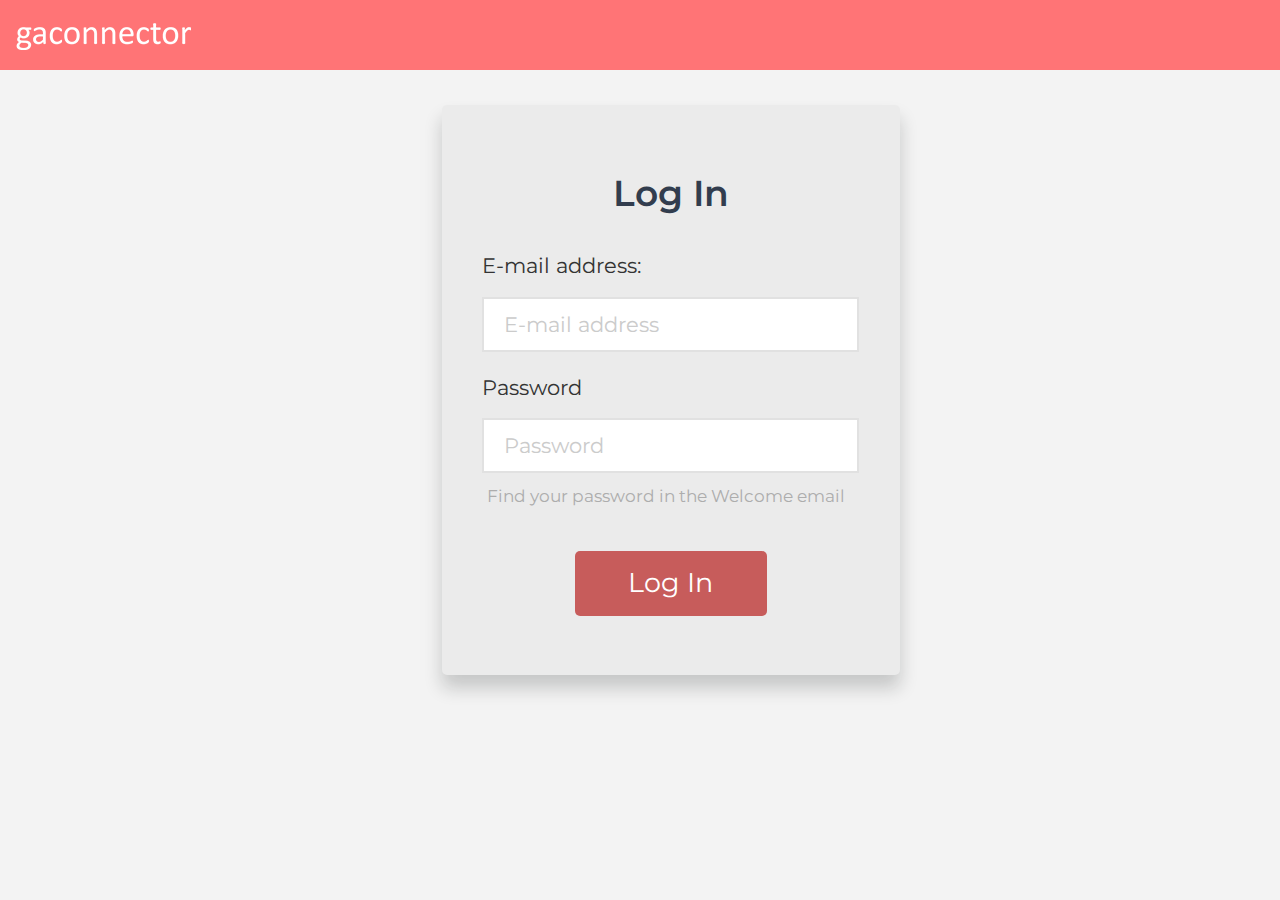
<file: gaconnector/LogIn.html>
<!DOCTYPE html>
<html lang="en">
<head>
	<meta charset="UTF-8">
	<title>Log In</title>
<meta name="viewport" content="width=device-width, initial-scale=1.0, maximum-scale=1.0, user-scalable=no">
	<link rel="shortcut icon" href="img/icon.png" type="image/png">

	<link rel="stylesheet" href="https://maxcdn.bootstrapcdn.com/bootstrap/4.0.0/css/bootstrap.min.css" integrity="sha384-Gn5384xqQ1aoWXA+058RXPxPg6fy4IWvTNh0E263XmFcJlSAwiGgFAW/dAiS6JXm" crossorigin="anonymous">

	<link href="https://fonts.googleapis.com/css?family=Montserrat:400,600" rel="stylesheet">

    <link rel="stylesheet" href="css/style.css">
</head>
<body>

<nav class="navbar navbar-light" style="background-color: #ff7476; height: 70px;">
  <a class="navbar-brand" href="#"><img class="logo" src="img/logo.png" alt=""></a>
</nav>

<div class="container-fluid">
	<div class="row justify-content-center back">
		<div class="col-12 col-sm-10 col-md-8 col-lg-5 col-xl-4">



              
			<div class="box">
				<form>
				<div class="title">Log In</div>
                
                <!-- Incorrect login details -->
				 <!-- <div class="incorrect">Incorrect login details</div> 
               <!-- end -->

               <div class="row justify-content-center">
               	<div class="col-10 col-sm-10 col-md-10 col-lg-10 col-xl-10">
               <div class="name">E-mail address:</div>
               </div>
               </div>
              <div class="row justify-content-center">
                <div class="col-11 col-sm-11 col-md-11 col-lg-11 col-xl-10">
               <center><input placeholder="E-mail address" class="in" type="email" required></center>
               </div>
             </div>
               <!-- Incorrect e-mail address -->
              <!-- <div class="row justify-content-center">
               	<div class="col-10 col-sm-10 col-md-10">
               <div class="incorrect2">Incorrect e-mail address</div>
           </div>
       </div>
            <!--end-->

               <div class="row justify-content-center">
               	<div class="col-10 col-sm-10 col-md-10 col-lg-10 col-xl-10 ">
               <div class="name2">Password</div>
                </div>
               </div>
 
               <div class="row justify-content-center">
                <div class="col-11 col-sm-11 col-md-11 col-lg-11 col-xl-10  ">
               <center><input placeholder="Password" class="in" type="text" required></center>
             </div>
           </div>
                <div class="row justify-content-center">
               	<div class="col-10 col-sm-10 col-md-10 col-lg-10 col-xl-10">
               <p class="name3">Find your password in the Welcome email</p>
                </div>
               </div>

               
               <center><button type="submit" class="btn btn-danger custom">Log In</button></center>
              
               </form>
			</div>

</div>
		
	</div>
</div>

</div>








	<script src="https://code.jquery.com/jquery-3.2.1.slim.min.js" integrity="sha384-KJ3o2DKtIkvYIK3UENzmM7KCkRr/rE9/Qpg6aAZGJwFDMVNA/GpGFF93hXpG5KkN" crossorigin="anonymous"></script>
<script src="https://cdnjs.cloudflare.com/ajax/libs/popper.js/1.12.9/umd/popper.min.js" integrity="sha384-ApNbgh9B+Y1QKtv3Rn7W3mgPxhU9K/ScQsAP7hUibX39j7fakFPskvXusvfa0b4Q" crossorigin="anonymous"></script>
<script src="https://maxcdn.bootstrapcdn.com/bootstrap/4.0.0/js/bootstrap.min.js" integrity="sha384-JZR6Spejh4U02d8jOt6vLEHfe/JQGiRRSQQxSfFWpi1MquVdAyjUar5+76PVCmYl" crossorigin="anonymous"></script>
</body>
</html>
</file>
<file: gaconnector/css/style.css>
* {text-decoration: none;}
html, body {background-color:#f3f3f3; height: 100vh;}
html {font-family: 'Montserrat', sans-serif;}
.flexible-image {max-width: 100%;height:auto }
.logo {margin-left: 20px; }
.box {border-radius: 5px;background-color: #ebebeb;box-shadow: 0px 13px 18px 0px rgba(22, 23, 24, 0.2);margin-top: 35px;position: absolute; width: 458px;height: 570px; margin-bottom: 30px;}
.title {font-family: 'Montserrat', sans-serif; font-weight: 600; color: #323d4e; font-size: 36px; text-align: center; margin-top: 61px; margin-bottom: 30px; }
.name {font-size: 21px; color: #333333; font-family: 'Montserrat', regular;  margin-bottom: 15px; }
.name2 {font-size: 21px; color: #333333; font-family: 'Montserrat', regular;  margin-bottom: 15px;margin-top: 20px;}
input {width: 100%;height: 55px; border: 2px solid; border-color: #e1e1e1; font-family: 'Montserrat', regular; font-size: 21px;}
.in	{padding: 20px;}
::-webkit-input-placeholder { color: #cbcbcb;}
::-moz-placeholder          { color: #cbcbcb;} /* Firefox 19+ */
:-moz-placeholder           { color: #cbcbcb;} /* Firefox 18- */
:-ms-input-placeholder      { color: #cbcbcb;}
.name3 {font-family: 'Montserrat', sans-serif; font-size: 17px; color: #adadad;margin-top: 11px;margin-left: 5px;  }
.btn-danger {background-color: #ff7476;border-radius: 5px;height: 64px; width: 100px; color: white; font-family: 'Montserrat', regular; font-size: 27px;margin-top: 20px; border: none;  }
.btn-danger:hover {background-color: #fc6264;}
.custom {width: 192px !important;}
.incorrect {text-align: center; color:#f43e41; font-size: 16px; margin-top: -20px; margin-bottom: 25px;}
.incorrect2 {color:#f43e41; font-size: 16px; margin-top: 5px;}
.disabled {background-color: #ff7476;}
.fo {background-color:#f3f3f3;}
.title2 {font-size: 36px;}
.desc {font-family: 'Montserrat', regular; font-size: 21px; font-weight: bold; color: #333333;}
.text {font-family: 'Montserrat', regular; font-size: 21px; color: #333333;}
.no-gutter  {padding-right:0;padding-left:0; height: 100%; }
#vertical_menu {font-family: 'Montserrat', regular; height: 90vh; overflow: auto;}
.navbar {background-color: #ff7476; height: 10vh;}
.fon {background-color: #323d4e; background-size: 100%; height: 100%;}
li {list-style-type: none;}
ul {margin-left: 0px;padding-left: 0;}
.actived {background-color: #253237;}
.content { color: #ffffff; font-size: 16px; padding: 30px; border-bottom: 1px solid #3f4b5f; background-color: #323d4e; background-size: 100%; }
.content:hover {background-color: #253237;}
.content2 { color: #ffffff; font-size: 14px; padding: 30px;  border-bottom: 1px solid #3f4b5f; background-color: #323d4e; background-size: 100%; }
.content2:hover {background-color: #2a3640;}
.content3 { color: #ffffff; font-size: 16px; padding: 30px; border-bottom: 1px solid #3f4b5f; }
.mar {margin-left: 4.5vh;}
#menu-icon {float: right;margin-top: 4px;color: gray;}
.mar2 {margin-left: /*60px*/10vh;}
.fa-sign-out {color: #ffbabb; margin-right: 20px;margin-left: 10px;}
.hover_log:hover {color: #c4b2b2;}
.thank {color: #333333;font-family: 'Montserrat', regular;font-size: 26px; margin-top: 30vh;}
.happy {margin-top: 20px;color: #333333;font-family: 'Montserrat', regular;font-size: 26px;}
a {color: white;text-decoration: none;}
a:hover {text-decoration: none; color: white;}
.fo {font-family: 'Montserrat', regular; font-size: 21px;}
.title2 {color: #323d4e; font-size: 36px; text-align: center; margin-top: 60px; margin-bottom: 28px; }
footer { color: white;font-family: 'Montserrat', regular;text-align: center;font-size: 18px; margin-top: 30%;background-color: #323d4e; background-size: 100%; }
.quest {font-size: 16px; margin-bottom:0;margin-right: 50%; }
.link {font-size: 16px; color: #c4c4c4; text-decoration: underline;}
#MyToggle {transition: opacity 0.3s, visibility 0s linear 0.3s;}
.content a {display: block; height: 100%; width: 100%;}
.title3 {color: #323d4e; font-size: 36px; text-align: center; margin-top: 30px; margin-bottom: 0px; }
.title4 {color: black; font-size: 21px; text-align: center; margin-bottom: 0px;}
.cards {text-align: center;border-radius: 5px; border: 2px solid; color: #e1e1e1; background: white; margin-top: 30px; padding: 20px 38px;} 
.montly1 {font-size: 22px; color: #333333;  font-family: 'Montserrat', regular; margin-bottom: -16px;}
.price1 {font-size: 100px; color: #333333; font-family: 'Montserrat', regular;}
.price2	{font-size: 18px; color: #333333; font-family: 'Montserrat', regular;}
.price3 {font-size: 16px; font-weight: 200; color: #333333; margin-bottom: 10px; font-family: 'Montserrat', sans-serif; margin-top: -28px;}
.btn-danger {font-family: 'Montserrat', regular; background-color: #C75C5B;border-radius: 5px;width: 305px;height: 65px; color: white; font-family: 'Montserrat', regular; font-size: 27px;margin-top: 25px; border: none; color: white;  }
.btn-danger:hover {background-color: #ff7476; color: white;}
.btn-danger:active {background-color: #ff7476; color: white;}
.card-down {color: #919191; margin-top: 5px; margin-bottom: -13px; font-size: 14px; font-family: 'Montserrat', regular;}
.bill-foot {margin-top: 30px;}
.bill-quest {font-family: 'Montserrat', regular; color: #323d4e; font-weight: 400; font-size: 21px;}
.bill-link {margin-left: 30px; color: #337ab7; font-family: 'Montserrat', regular;font-size: 21px; }
.bill-link:hover {color: #15578f;}
.fa-sign-out:hover {color:#c4b2b2;}
.logout {display: block; }
.logout-mob {display: none;}
#mob {display: none;}
@media (max-width: 1270px) {
input {width: 90%;} /*.mar2 {margin-left: 5px;}*/ .link {font-size: 14px;}}
@media (max-width: 1200px) {.mar {margin-left: 3.5vh;} .mar2 {margin-left: 8vh;} .btn-danger {width: 200px;}}
@media (max-width: 1100px) {.mar {margin-left: 2vh;} .mar2 {margin-left: 5vh;}}
@media (max-width: 1100px) {.mar {margin-left: 3vh;} .mar2 {margin-left: 7.7vh;} .content2 {padding: 30px 20px;}}
@media (max-width: 980px) {
.mar {margin-left: 8.5vh;}
.content2 {padding: 30px 30px;}
.mar2 {margin-left: /*60px*/15vh;}
.cus {margin-top: 10px;}
.title3 {font-size: 26px;}
.title4 {font-size: 18px;}
#vertical_menu {display: block;}
.link {font-size: 16px;}}
@media (max-width: 992px) {#vertical_menu {display: none;}#mob {display: block;}}
@media (max-width: 800px) {
.back {background:#f3f3f3;}
.box {position: relative; border-radius: 5px;background-color: #ebebeb;box-shadow: 0px 13px 18px 0px rgba(22, 23, 24, 0.2);margin-top: -20px;width: 100%;height: 520px;}
.title {line-height: 150px;margin-bottom: -20px;}
.name {}
.content {font-size: 17px;}
.content2 {font-size: 17px;}}
.link {color: #c4c4c4; text-decoration: underline;}
.cards {margin-bottom: 30px;}
.title3 {font-size: 26px;}
.title4 {font-size: 18px;}
.title2 {font-size: 26px; margin-top: 10vh; margin-bottom: 5vh;}
.desc {font-size: 18px;}
.text {font-size: 18px;}
.logo {margin-left: 0px; }
#mob {color: white;margin-right: 5px;}
.fa-bars:hover {color: #c4b2b2;}
.hover_log {font-size: 14px;}
footer {display: block; margin-top: 5%; padding: 30px; position: relative; bottom: 0;}
.fon {height: 100%;}
.navbar {min-height: 50px;}
@media (max-width: 550px) {
	.btn-danger {margin-top: 0px;}
   .name3 {font-size: 16px;}
   .navbar-brand {width: 50%;}
   .logout {font-size: 12px; display: none; }
   .hover_log {display: none; }
   .fa-sign-out {display: block;color: white;}
   .logout-mob {display: block;}
   .montly1 {font-size: 22px; }
.price1 {font-size: 80px; }
.price2	{font-size: 18px; }
.price3 {font-size: 16px; margin-top: -20px; margin-bottom: 20px;}
.card-down {font-size: 14px;}}
@media (max-width: 320px) {
	.montly1 {font-size: 22px; }
.price1 {font-size: 60px; }
.price2	{font-size: 16px; }
.price3 {font-size: 16px; margin-top: -20px; margin-bottom: 20px;}
.card-down {font-size: 14px;}
.mar {margin-left: 3.5vh;}
.mar2 {margin-left: /*60px*/9vh;}
}
</file>
